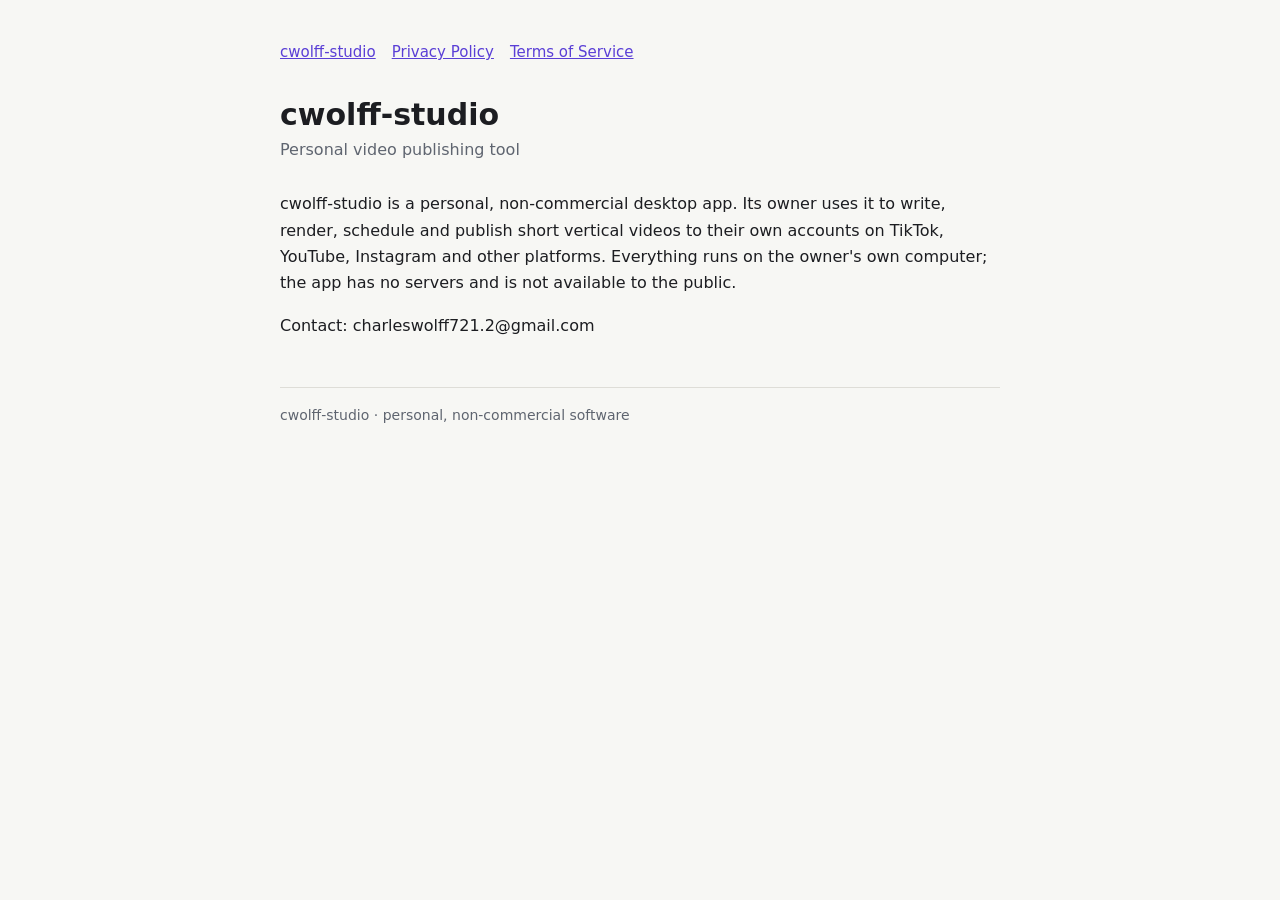
<file: index.html>
<!doctype html>
<html lang="en">
<head>
  <meta charset="utf-8">
  <meta name="viewport" content="width=device-width, initial-scale=1">
  <title>cwolff-studio</title>
  <link rel="stylesheet" href="style.css">
</head>
<body>
<main>
  <nav><a href="index.html">cwolff-studio</a><a href="privacy.html">Privacy Policy</a><a href="terms.html">Terms of Service</a></nav>
  <h1>cwolff-studio</h1>
  <p class="meta">Personal video publishing tool</p>
  <p>cwolff-studio is a personal, non-commercial desktop app. Its owner uses it to write, render,
    schedule and publish short vertical videos to their own accounts on TikTok, YouTube, Instagram and
    other platforms. Everything runs on the owner's own computer; the app has no servers and is not
    available to the public.</p>
  <p>Contact: charleswolff721.2@gmail.com</p>
  <footer>cwolff-studio · personal, non-commercial software</footer>
</main>
</body>
</html>
</file>
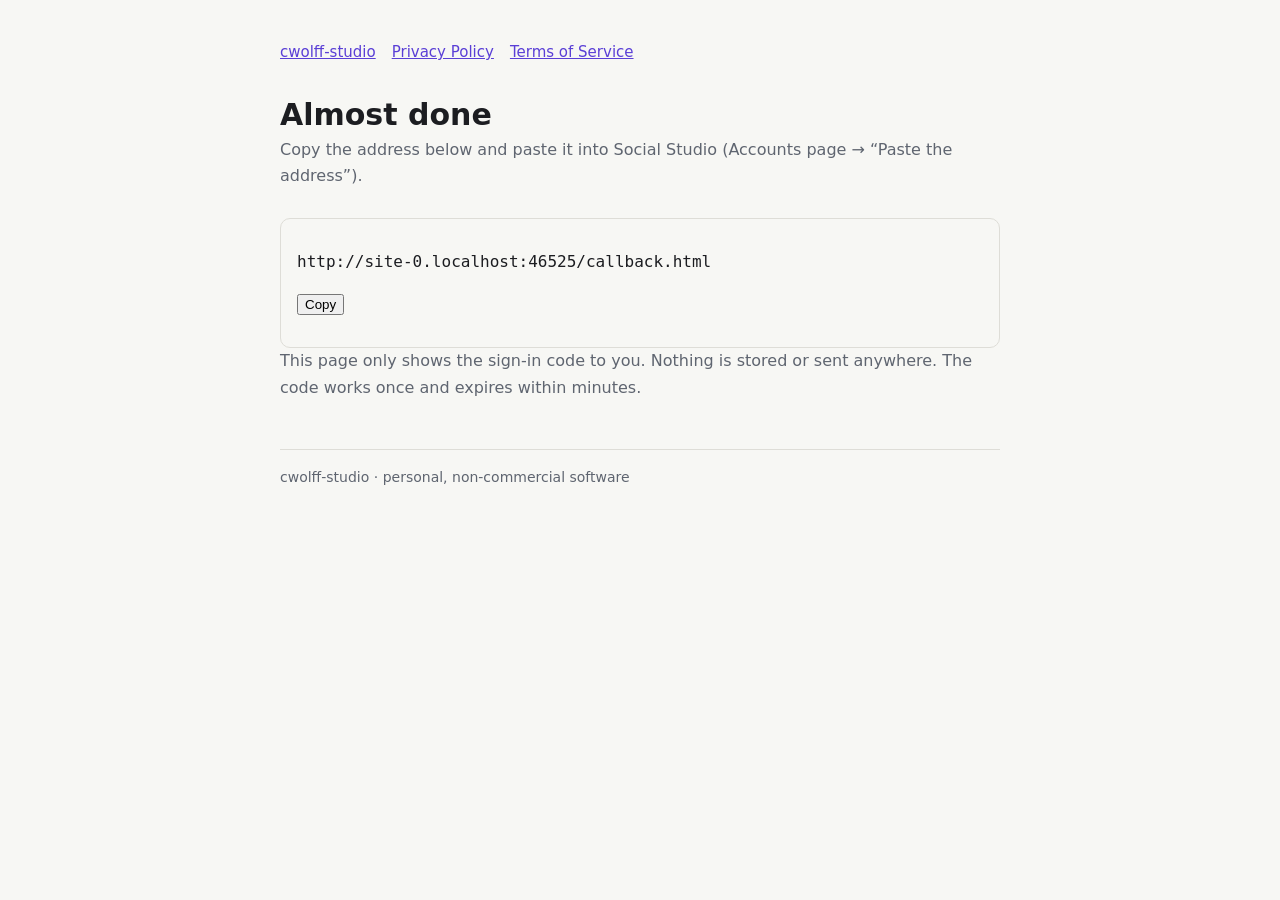
<file: callback.html>
<!doctype html>
<html lang="en">
<head>
  <meta charset="utf-8">
  <meta name="viewport" content="width=device-width, initial-scale=1">
  <meta name="referrer" content="no-referrer">
  <title>Sign-in – cwolff-studio</title>
  <link rel="stylesheet" href="style.css">
</head>
<body>
<main>
  <nav><a href="index.html">cwolff-studio</a><a href="privacy.html">Privacy Policy</a><a href="terms.html">Terms of Service</a></nav>
  <h1 id="title">Almost done</h1>
  <p class="meta" id="lead">Copy the address below and paste it into Social Studio (Accounts page → “Paste the address”).</p>
  <div class="box">
    <p><code id="address" style="overflow-wrap:anywhere"></code></p>
    <p><button type="button" id="copy">Copy</button> <span id="done"></span></p>
  </div>
  <p class="meta">This page only shows the sign-in code to you. Nothing is stored or sent anywhere. The code works once and
    expires within minutes.</p>
  <footer>cwolff-studio · personal, non-commercial software</footer>
</main>
<script>
  // Shows the code the platform returned, so it can be pasted into the Social Studio app on the owner's PC.
  var address = location.href;
  var params = new URLSearchParams(location.search);
  if (params.get("error")) {
    document.getElementById("title").textContent = "Sign-in was cancelled";
    document.getElementById("lead").textContent = params.get("error_description") || params.get("error");
  }
  document.getElementById("address").textContent = address;
  document.getElementById("copy").addEventListener("click", function () {
    navigator.clipboard.writeText(address).then(function () {
      document.getElementById("done").textContent = "Copied ✓";
    });
  });
</script>
</body>
</html>
</file>
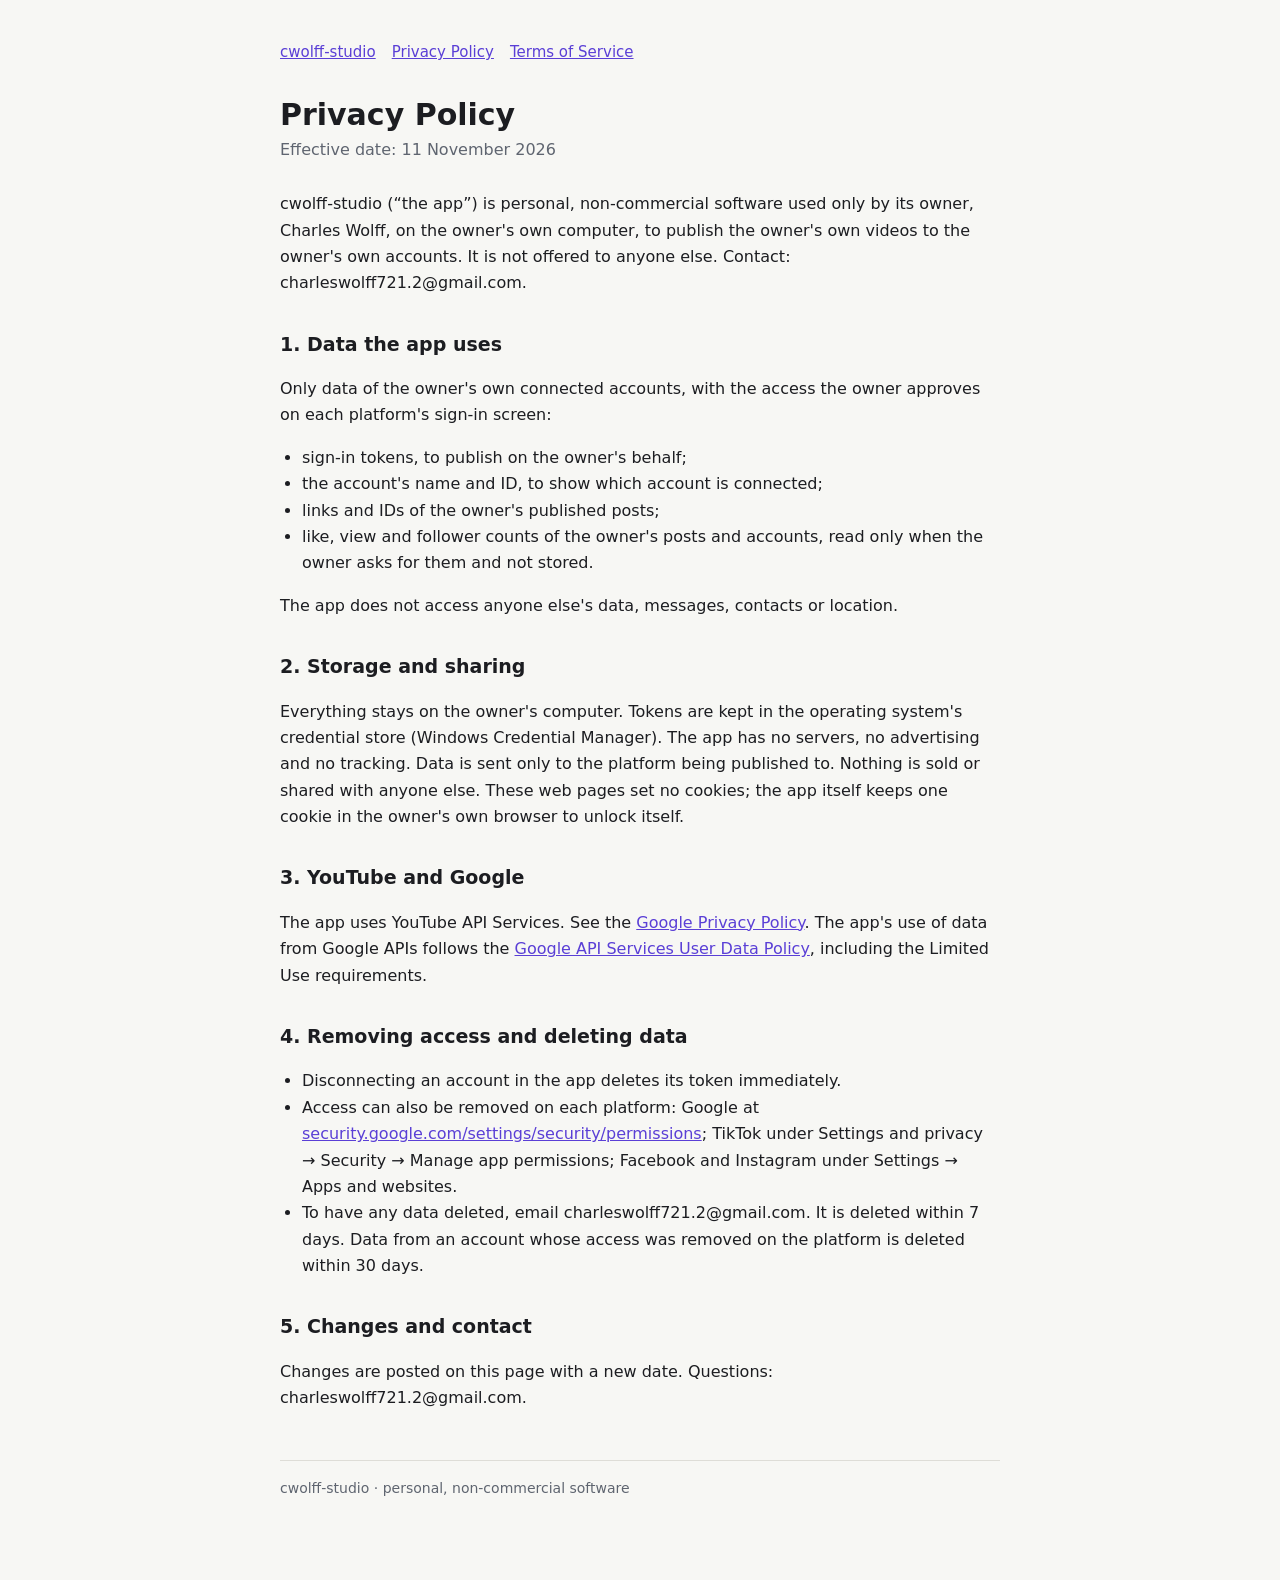
<file: privacy.html>
<!doctype html>
<html lang="en">
<head>
  <meta charset="utf-8">
  <meta name="viewport" content="width=device-width, initial-scale=1">
  <title>Privacy Policy – cwolff-studio</title>
  <link rel="stylesheet" href="style.css">
</head>
<body>
<main>
  <nav><a href="index.html">cwolff-studio</a><a href="privacy.html">Privacy Policy</a><a href="terms.html">Terms of Service</a></nav>
  <h1>Privacy Policy</h1>
  <p class="meta">Effective date: 11 November 2026</p>

  <p>cwolff-studio (“the app”) is personal, non-commercial software used only by its owner,
    Charles Wolff, on the owner's own computer, to publish the owner's own videos to the owner's own
    accounts. It is not offered to anyone else. Contact: charleswolff721.2@gmail.com.</p>

  <h2>1. Data the app uses</h2>
  <p>Only data of the owner's own connected accounts, with the access the owner approves on each
    platform's sign-in screen:</p>
  <ul>
    <li>sign-in tokens, to publish on the owner's behalf;</li>
    <li>the account's name and ID, to show which account is connected;</li>
    <li>links and IDs of the owner's published posts;</li>
    <li>like, view and follower counts of the owner's posts and accounts, read only when the owner asks
      for them and not stored.</li>
  </ul>
  <p>The app does not access anyone else's data, messages, contacts or location.</p>

  <h2>2. Storage and sharing</h2>
  <p>Everything stays on the owner's computer. Tokens are kept in the operating system's credential store
    (Windows Credential Manager). The app has no servers, no advertising and no tracking. Data is sent only
    to the platform being published to. Nothing is sold or shared with anyone else. These web pages set no
    cookies; the app itself keeps one cookie in the owner's own browser to unlock itself.</p>

  <h2>3. YouTube and Google</h2>
  <p>The app uses YouTube API Services. See the
    <a href="https://policies.google.com/privacy">Google Privacy Policy</a>. The app's use of data from
    Google APIs follows the
    <a href="https://developers.google.com/terms/api-services-user-data-policy">Google API Services User Data Policy</a>,
    including the Limited Use requirements.</p>

  <h2 id="delete">4. Removing access and deleting data</h2>
  <ul>
    <li>Disconnecting an account in the app deletes its token immediately.</li>
    <li>Access can also be removed on each platform: Google at
      <a href="https://security.google.com/settings/security/permissions">security.google.com/settings/security/permissions</a>;
      TikTok under Settings and privacy → Security → Manage app permissions; Facebook and Instagram under
      Settings → Apps and websites.</li>
    <li>To have any data deleted, email charleswolff721.2@gmail.com. It is deleted within 7 days. Data from an
      account whose access was removed on the platform is deleted within 30 days.</li>
  </ul>

  <h2>5. Changes and contact</h2>
  <p>Changes are posted on this page with a new date. Questions: charleswolff721.2@gmail.com.</p>

  <footer>cwolff-studio · personal, non-commercial software</footer>
</main>
</body>
</html>
</file>
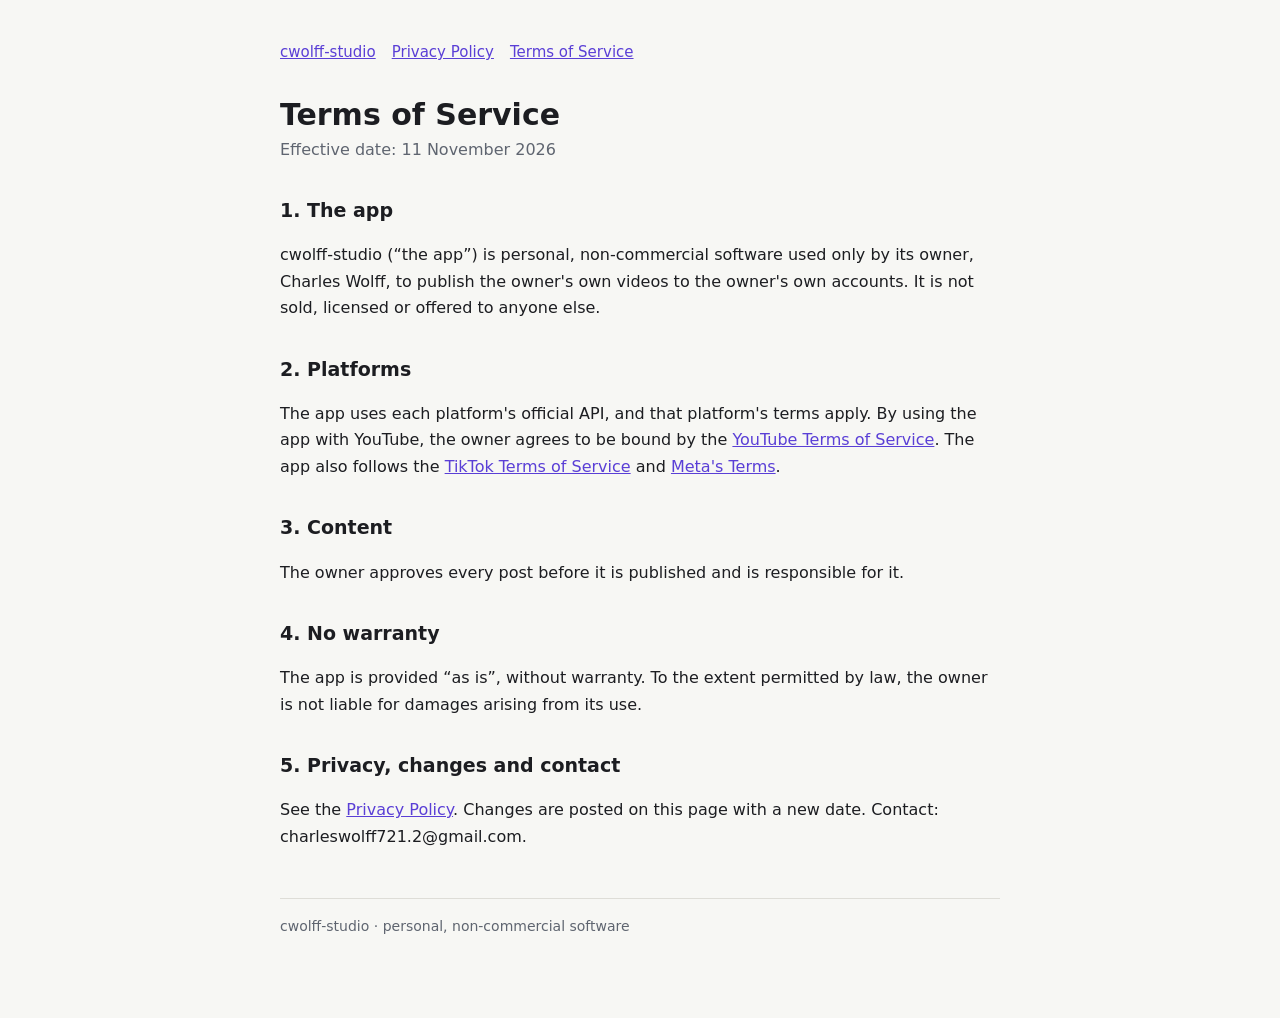
<file: terms.html>
<!doctype html>
<html lang="en">
<head>
  <meta charset="utf-8">
  <meta name="viewport" content="width=device-width, initial-scale=1">
  <title>Terms of Service – cwolff-studio</title>
  <link rel="stylesheet" href="style.css">
</head>
<body>
<main>
  <nav><a href="index.html">cwolff-studio</a><a href="privacy.html">Privacy Policy</a><a href="terms.html">Terms of Service</a></nav>
  <h1>Terms of Service</h1>
  <p class="meta">Effective date: 11 November 2026</p>

  <h2>1. The app</h2>
  <p>cwolff-studio (“the app”) is personal, non-commercial software used only by its owner,
    Charles Wolff, to publish the owner's own videos to the owner's own accounts. It is not sold,
    licensed or offered to anyone else.</p>

  <h2>2. Platforms</h2>
  <p>The app uses each platform's official API, and that platform's terms apply. By using the app with
    YouTube, the owner agrees to be bound by the
    <a href="https://www.youtube.com/t/terms">YouTube Terms of Service</a>. The app also follows the
    <a href="https://www.tiktok.com/legal/terms-of-service">TikTok Terms of Service</a> and
    <a href="https://www.facebook.com/terms.php">Meta's Terms</a>.</p>

  <h2>3. Content</h2>
  <p>The owner approves every post before it is published and is responsible for it.</p>

  <h2>4. No warranty</h2>
  <p>The app is provided “as is”, without warranty. To the extent permitted by law, the owner is not
    liable for damages arising from its use.</p>

  <h2>5. Privacy, changes and contact</h2>
  <p>See the <a href="privacy.html">Privacy Policy</a>. Changes are posted on this page with a new date.
    Contact: charleswolff721.2@gmail.com.</p>

  <footer>cwolff-studio · personal, non-commercial software</footer>
</main>
</body>
</html>
</file>
<file: style.css>
:root {
  --page: #f7f7f4;
  --ink: #1c1d21;
  --muted: #5f6570;
  --line: #deddd7;
  --accent: #5a3fd6;
  color-scheme: light dark;
}
@media (prefers-color-scheme: dark) {
  :root { --page: #151619; --ink: #e9e9ec; --muted: #a1a6af; --line: #33363d; --accent: #a593ff; }
}
* { box-sizing: border-box; }
body {
  margin: 0;
  background: var(--page);
  color: var(--ink);
  font: 16px/1.65 "Segoe UI", system-ui, -apple-system, sans-serif;
}
main { max-width: 760px; margin: 0 auto; padding: 40px 20px 80px; }
h1 { margin: 0 0 4px; font-size: 30px; line-height: 1.2; }
h2 { margin: 32px 0 8px; font-size: 19px; }
p, li { color: var(--ink); }
.meta { margin: 0 0 28px; color: var(--muted); }
a { color: var(--accent); }
nav { display: flex; gap: 16px; margin-bottom: 32px; font-size: 15px; }
ul { padding-left: 22px; }
.box { padding: 14px 16px; border: 1px solid var(--line); border-radius: 10px; }
footer { margin-top: 48px; padding-top: 16px; border-top: 1px solid var(--line); color: var(--muted); font-size: 14px; }
</file>
